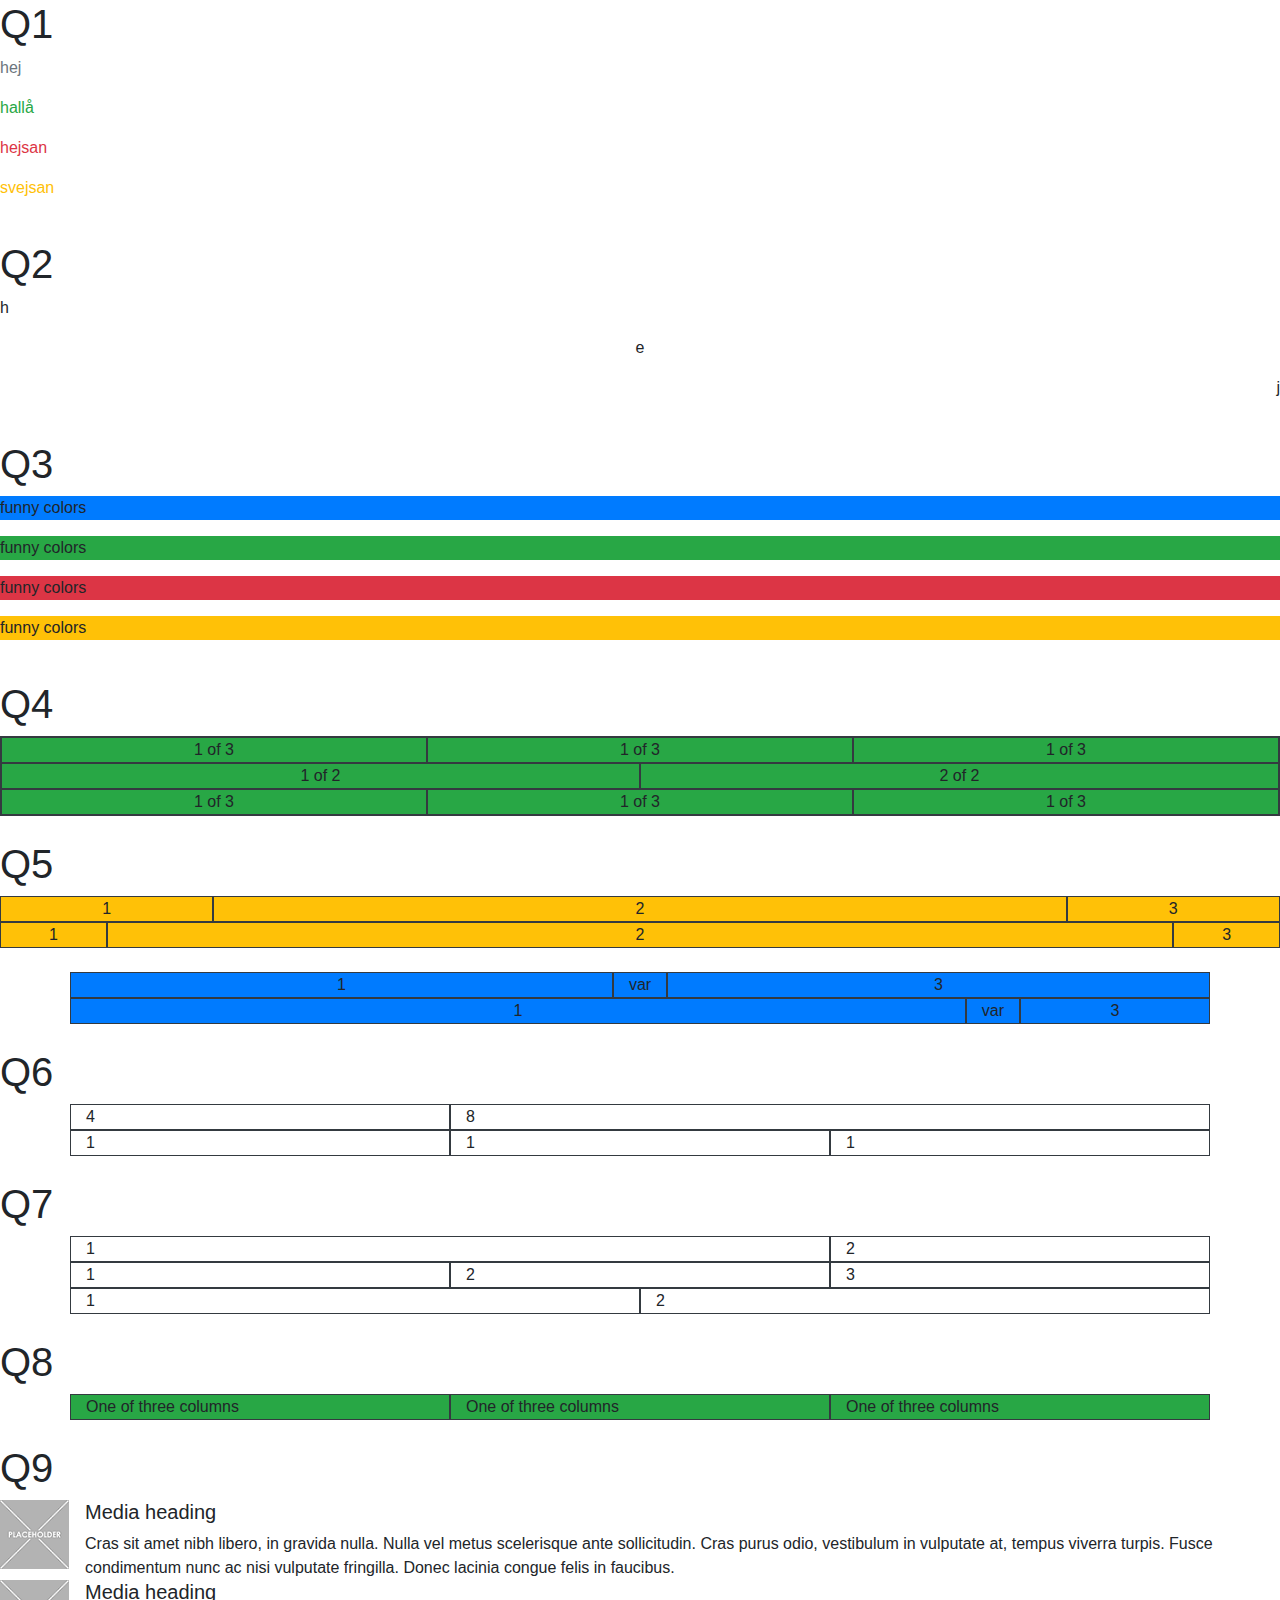
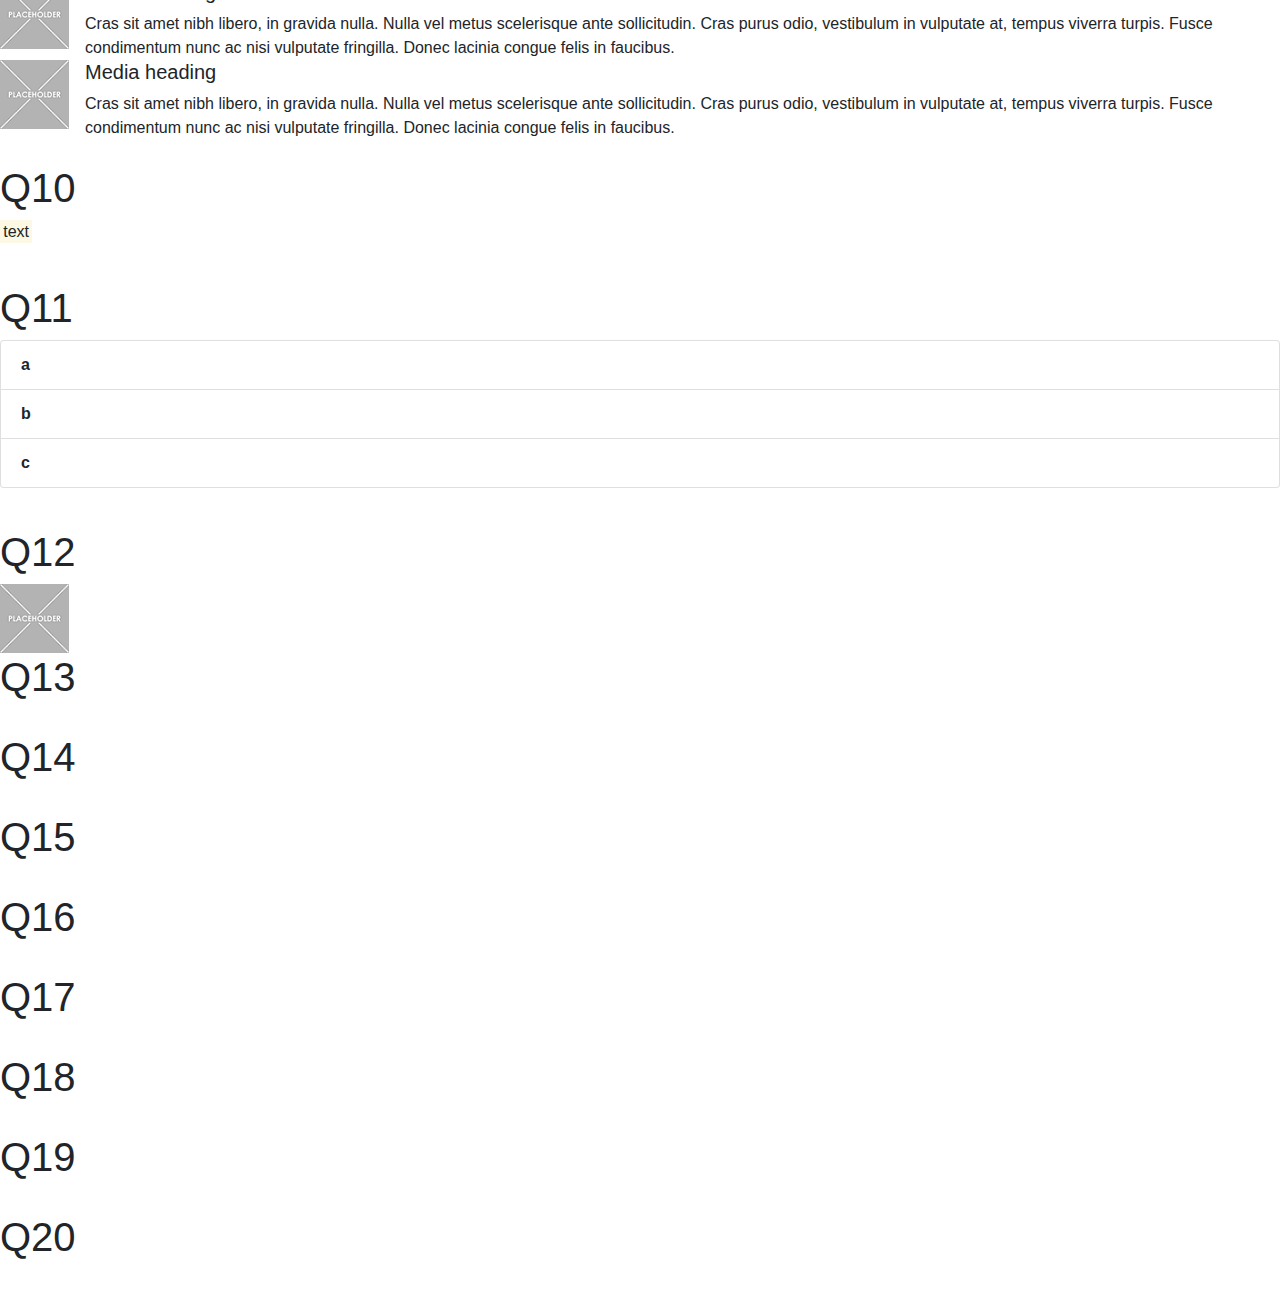
<file: Webbutveckling 2/bootstrapUppgifter/index.html>
<!DOCTYPE html>
<html lang="en">
<head>
    <meta charset="UTF-8">
    <meta http-equiv="X-UA-Compatible" content="IE=edge">
    <meta name="viewport" content="width=device-width, initial-scale=1.0">
    <link rel="stylesheet" href="css/bootstrap.min.css">
    <script src="js/bootstrap.min.js"></script>
    <title>Document</title>
</head>
<body>
    <h1>Q1</h1>
        <p class="text-muted">hej</p>
        <p class="text-success">hallå</p>
        <p class="text-danger">hejsan</p>
        <p class="text-warning">svejsan</p>
    </br>
    <h1>Q2</h1>
        <p class="text-left">h</p>
        <p class="text-center">e</p>
        <p class="text-right">j</p>
    </br>
    <h1>Q3</h1>
    <p class="bg-primary">funny colors</p>
    <p class="bg-success">funny colors</p>
    <p class="bg-danger">funny colors</p>
    <p class="bg-warning">funny colors</p>
    </br>
    <h1>Q4</h1>
    <div class="container-fluid bg-success border border-dark text-center">
        <div class="row">
            <div class="col border border-dark">
            1 of 3
            </div>
            <div class="col border border-dark">
            1 of 3
            </div>
            <div class="col border border-dark">
            1 of 3
            </div>
        </div>
        <div class="row">
            <div class="col border border-dark">1 of 2</div>
            <div class="col border border-dark">2 of 2</div>
        </div>      
        <div class="row">
            <div class="col border border-dark">1 of 3</div>
            <div class="col border border-dark">1 of 3</div>
            <div class="col border border-dark">1 of 3</div>
        </div>
    </div>
    </br>
    <h1>Q5</h1>
    <div class="container-fluid bg-warning text-center">
        <div class="row">
            <div class="col-2 border border-dark">1</div>
            <div class="col-8 border border-dark">2</div>
            <div class="col-2 border border-dark">3</div>
        </div>
        <div class="row">
            <div class="col-1 border border-dark">1</div>
            <div class="col-10 border border-dark">2</div>
            <div class="col-1 border border-dark">3</div>
        </div>
    </div>
    <br>
    <div class="container bg-primary text-center">
        <div class="row">
            <div class="col border border-dark">1</div>
            <div class="col-auto border border-dark">var</div>
            <div class="col border border-dark">3</div>
        </div>
        <div class="row">
            <div class="col border border-dark">1</div>
            <div class="col-auto border border-dark">var</div>
            <div class="col-lg-2 border border-dark">3</div>
        </div>
    </div>

    </br>
    <h1>Q6</h1>
        <div class="container">
            <div class="row">
                <div class="col-sm-4 border border-dark">4</div>
                <div class="col-sm-8 border border-dark">8</div>
            </div>
            <div class="row">
                <div class="col-sm border border-dark">1</div>
                <div class="col-sm border border-dark">1</div>
                <div class="col-sm border border-dark">1</div>
            </div>
        </div>

    </br>
    <h1>Q7</h1>
    <div class="container">
        <div class="row">
            <div class="col-md-8 border border-dark">1</div>
            <div class="col-md-4 border border-dark">2</div>
        </div>
        <div class="row">
            <div class="col-md-4 border border-dark">1</div>
            <div class="col-md-4 border border-dark">2</div>
            <div class="col-md-4 border border-dark">3</div>
        </div>
        <div class="row">
            <div class="col-md-6 border border-dark">1</div>
            <div class="col-md-6 border border-dark">2</div>
        </div>
    </div>
    </br>
    <h1>Q8</h1>
    <div class="container bg-success">
        <div class="row">
          <div class="col justify-content-start border border-dark">
            One of three columns
          </div>
          <div class="col justify-content-center border border-dark">
            One of three columns
          </div>
          <div class="col justify-content-end border border-dark">
            One of three columns
          </div>
        </div>
      </div>

    </br>
    <h1>Q9</h1>
    <div class="media">
        <img class="d-flex mr-3" src="img/placeholder.png" alt="Generic placeholder image">
        <div class="media-body">
            <h5 class="mt-0">Media heading</h5>
            Cras sit amet nibh libero, in gravida nulla. Nulla vel metus scelerisque ante sollicitudin. Cras purus odio, vestibulum in vulputate at, tempus viverra turpis. Fusce condimentum nunc ac nisi vulputate fringilla. Donec lacinia congue felis in faucibus.
        </div>
    </div>
    <div class="media">
        <img class="d-flex mr-3" src="img/placeholder.png" alt="Generic placeholder image">
        <div class="media-body">
            <h5 class="mt-0">Media heading</h5>
            Cras sit amet nibh libero, in gravida nulla. Nulla vel metus scelerisque ante sollicitudin. Cras purus odio, vestibulum in vulputate at, tempus viverra turpis. Fusce condimentum nunc ac nisi vulputate fringilla. Donec lacinia congue felis in faucibus.
        </div>
    </div>
    <div class="media">
        <img class="d-flex mr-3" src="img/placeholder.png" alt="Generic placeholder image">
        <div class="media-body">
            <h5 class="mt-0">Media heading</h5>
            Cras sit amet nibh libero, in gravida nulla. Nulla vel metus scelerisque ante sollicitudin. Cras purus odio, vestibulum in vulputate at, tempus viverra turpis. Fusce condimentum nunc ac nisi vulputate fringilla. Donec lacinia congue felis in faucibus.
        </div>
    </div>

    </br>
    <h1>Q10</h1>
    <div>
        <p><span class="mark">text</span></p>
    </div>

    </br>
    <h1>Q11</h1>
    <dl class="listgroup">
        <dt class="list-group-item">a</dt>
        <dt class="list-group-item">b</dt>
        <dt class="list-group-item">c</dt>
    </dl>

    </br>
    <h1>Q12</h1>
    <img src="img/placeholder.png" class="img-fluid" alt="Responsive image">

    </br>
    <h1>Q13</h1>
    
    </br>
    <h1>Q14</h1>
    
    </br>
    <h1>Q15</h1>
    
    </br>
    <h1>Q16</h1>
    
    </br>
    <h1>Q17</h1>
    
    </br>
    <h1>Q18</h1>
    
    </br>
    <h1>Q19</h1>
    
    </br>
    <h1>Q20</h1>
    
    </br>
</body>
</html>
</file>
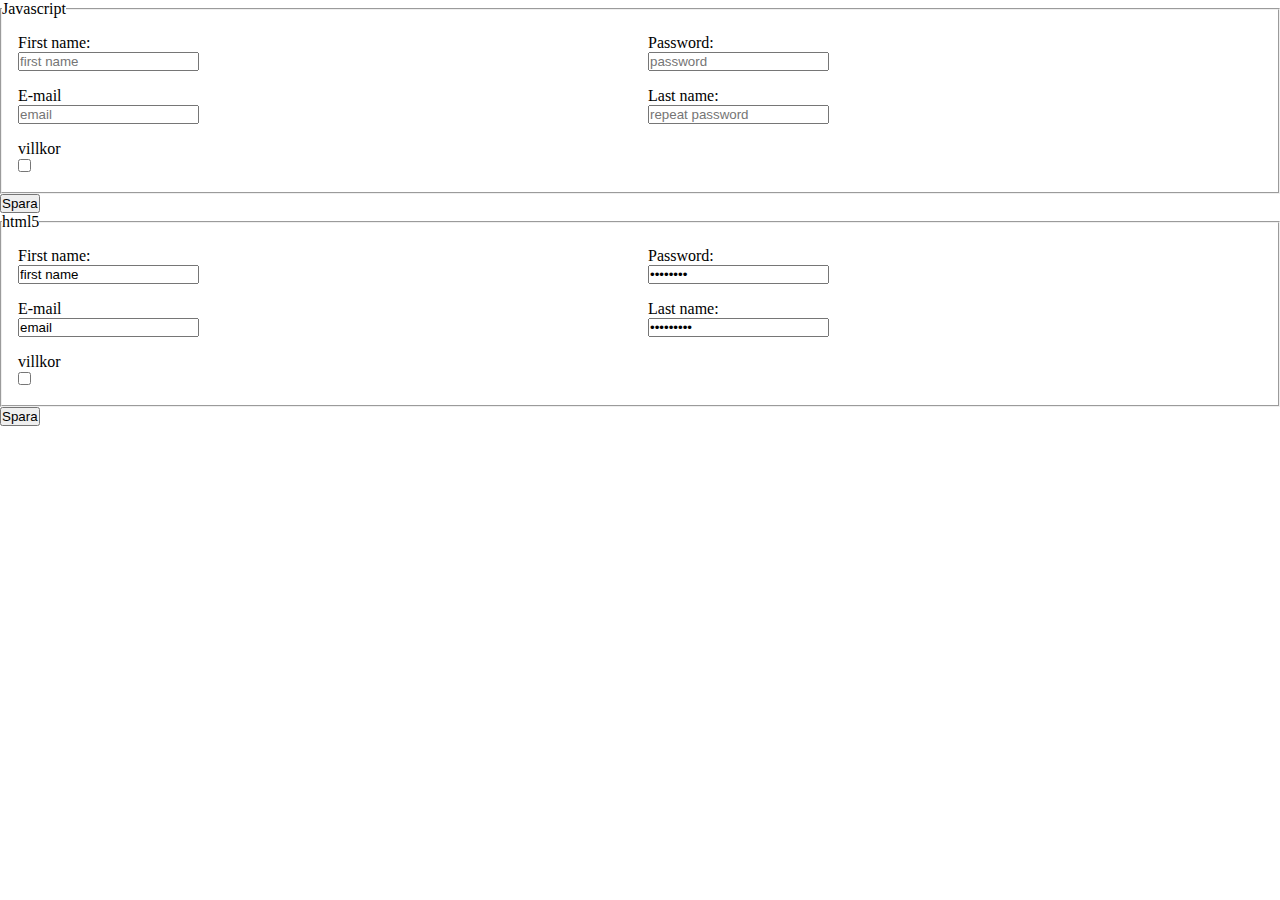
<file: Webbutveckling 2/Form/index.html>
<!DOCTYPE html>
<html lang="en">
<head>
    <meta charset="UTF-8">
    <meta http-equiv="X-UA-Compatible" content="IE=edge">
    <meta name="viewport" content="width=device-width, initial-scale=1.0">
    <link rel="stylesheet" href="stylesheet.css">
    <title>Form</title>
</head>
<body>
    <form onsubmit="return false">
        <fieldset id="java">
            <legend>Javascript</legend>

            <div class="personal-container">
                <div>
                    <label for="fname">First name:</label><br>
                    <input type="text" id="fname" placeholder="first name">
                </div>
                <div>
                    <label for="password">Password:</label><br>
                    <input type="password" id="password" placeholder="password">
                </div>
                <div>
                    <label for="email">E-mail</label><br>
                    <input type="text" id="email" placeholder="email" >
                </div>
                <div>
                    <label for="password2">Last name:</label><br>
                    <input type="password" id="password2" placeholder="repeat password">
                </div>
                <div>
                    <p>villkor</p>
                    <input type="checkbox" id="checkbox">   
                </div>
                <div class="info">

                </div>
            </div>

        </fieldset>
        <button>Spara</button>
    </form>
    <form onsubmit="return false" id="html5">
        <fieldset id="html">
            <legend>html5</legend>

            <div class="personal-container">
                <div>
                    <label for="Hfname">First name:</label><br>
                    <input type="text" id="Hfname" name="Hfname" value="first name">
                </div>
                <div>
                    <label for="Hpassword">Password:</label><br>
                    <input type="password" id="Hpassword" name="Hpassword" value="password">
                </div>
                <div>
                    <label for="Hemail">E-mail</label><br>
                    <input type="text" id="Hemail" name="Hemail" value="email">
                </div>
                <div>
                    <label for="Hpassword2">Last name:</label><br>
                    <input type="password" id="Hpassword2" name="Hpassword2" value="password2">
                </div>
                <div>
                    <p>villkor</p>
                    <input type="checkbox" name="Hcheckbox" id="Hcheckbox">   
                </div>
                <div class="Hinfo">
                    
                </div>
            </div>

        </fieldset>
        <button>Spara</button>
    </form>

    <script src="js.js"></script>
</body>
</html>
</file>
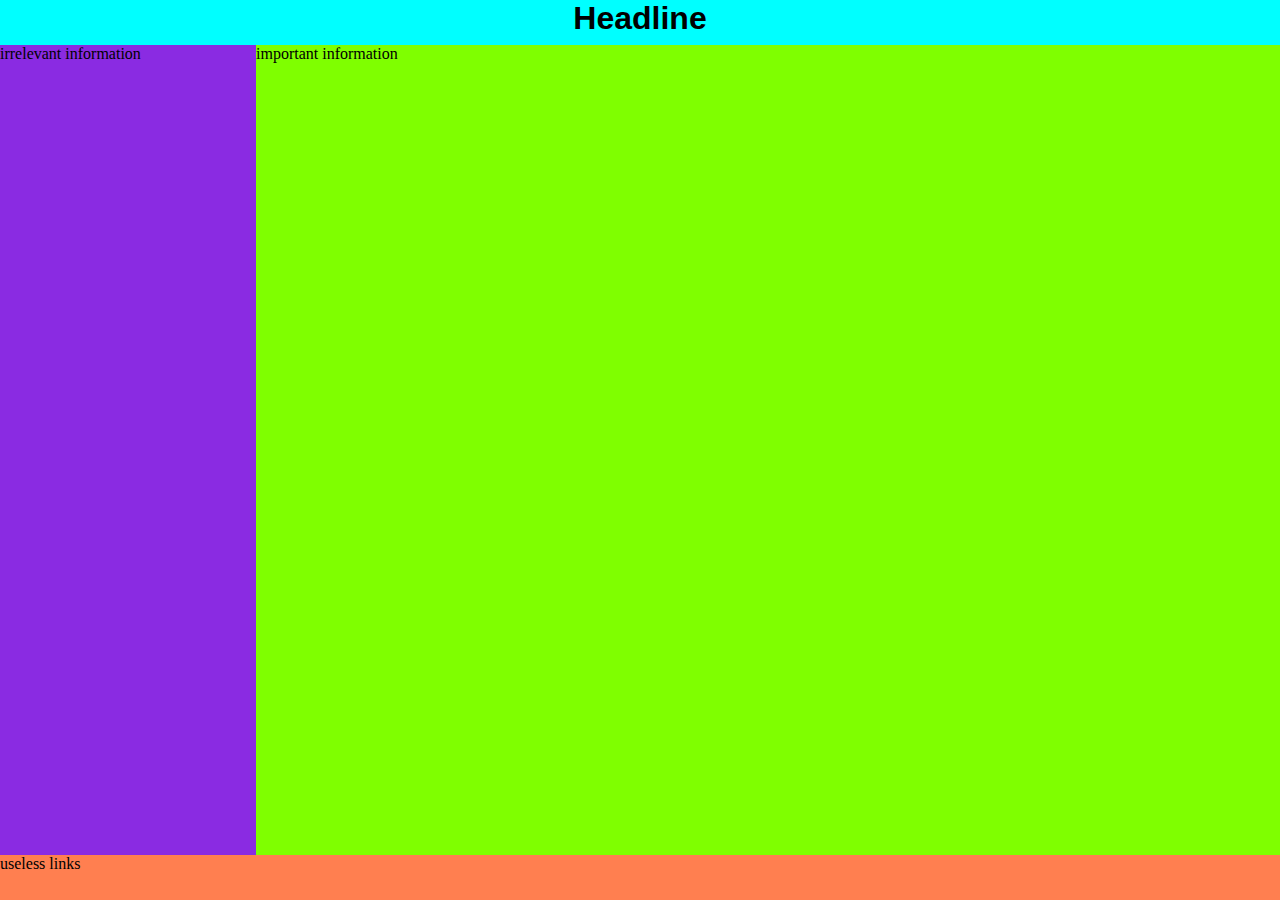
<file: Webbutveckling 2/html5Only/index.html>
<!DOCTYPE html>
<html lang="en">
<head>
    <meta charset="UTF-8">
    <meta http-equiv="X-UA-Compatible" content="IE=edge">
    <meta name="viewport" content="width=device-width, initial-scale=1.0">
    <link rel="stylesheet" href="html5.css">
    <title>Article</title>
</head>
<body>
    <header>
        <h1>Headline</h1>
    </header>
    <aside>
        <p>irrelevant information</p>
    </aside>
    <article>
        <p>important information</p>
    </article>
    <footer>
        <p>useless links</p>
    </footer>
</body>
</html>
</file>
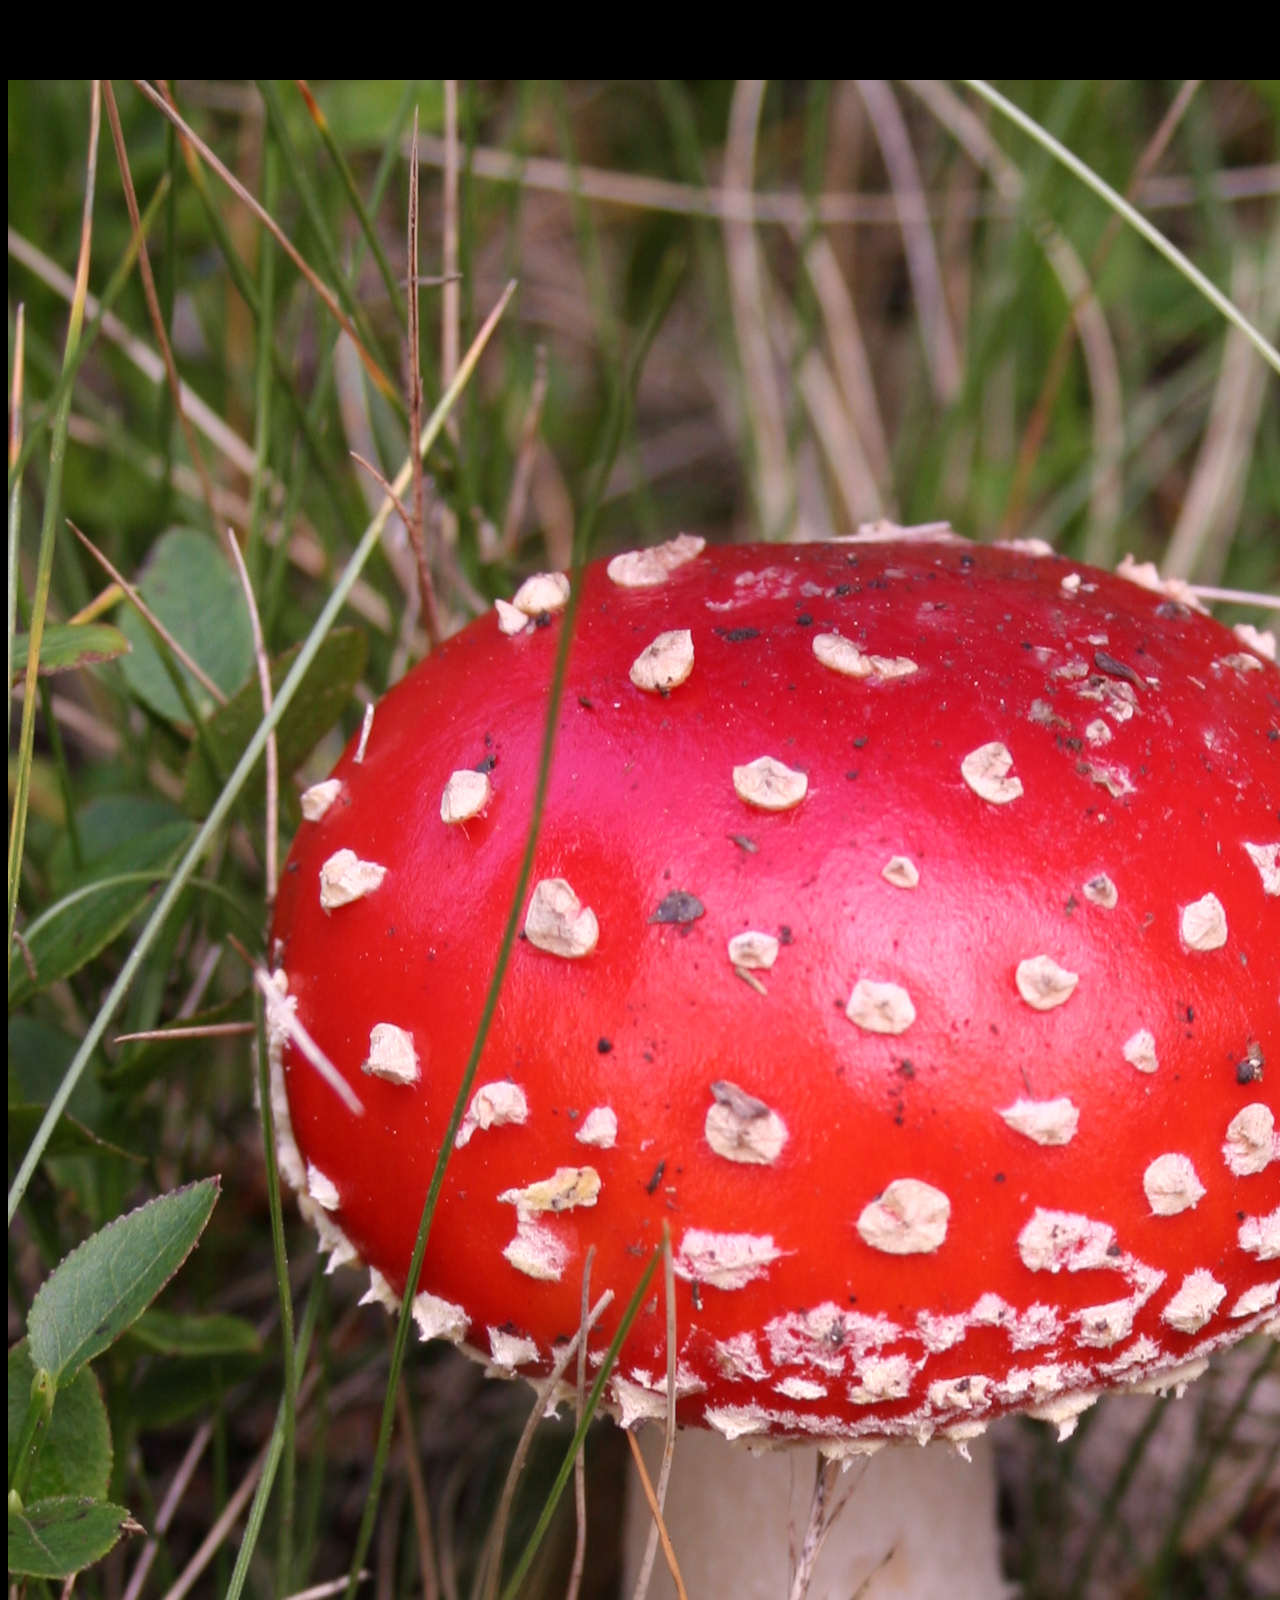
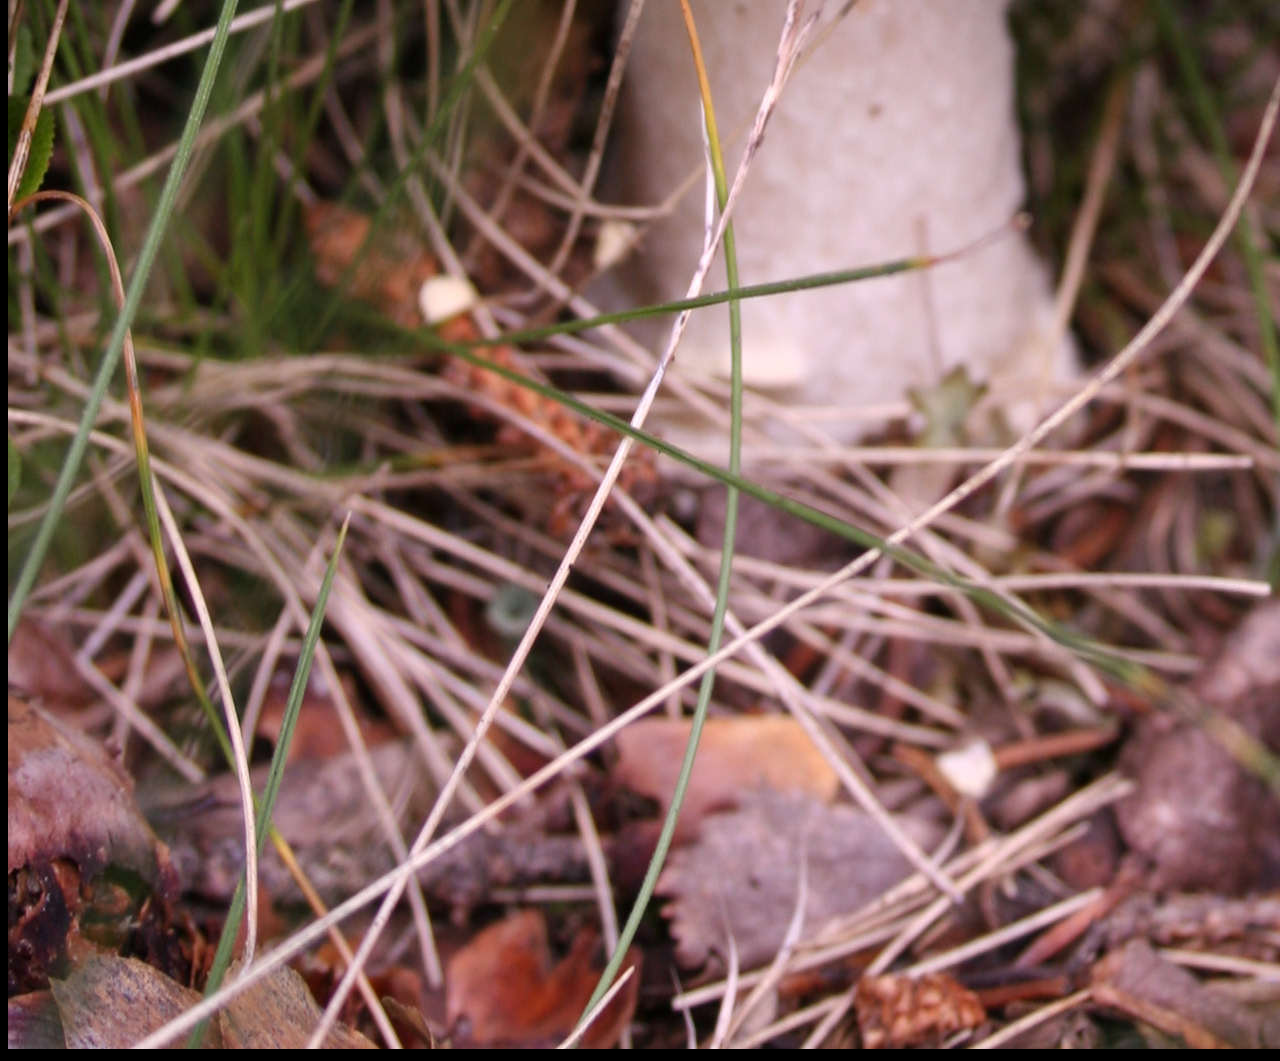
<file: Webbutveckling 2/jstest/index.html>
<!DOCTYPE html>
<html lang="en">
<head>
    <meta charset="UTF-8">
    <meta http-equiv="X-UA-Compatible" content="IE=edge">
    <meta name="viewport" content="width=device-width, initial-scale=1.0">
    <title>jstest</title>
</head>
<body>
    <h1 id="rubrik">rubrik</h1>
    <img id="bild" src="fungi.png" alt="fungi">
    <script src="js.js"></script>
</body>
</html>
</file>
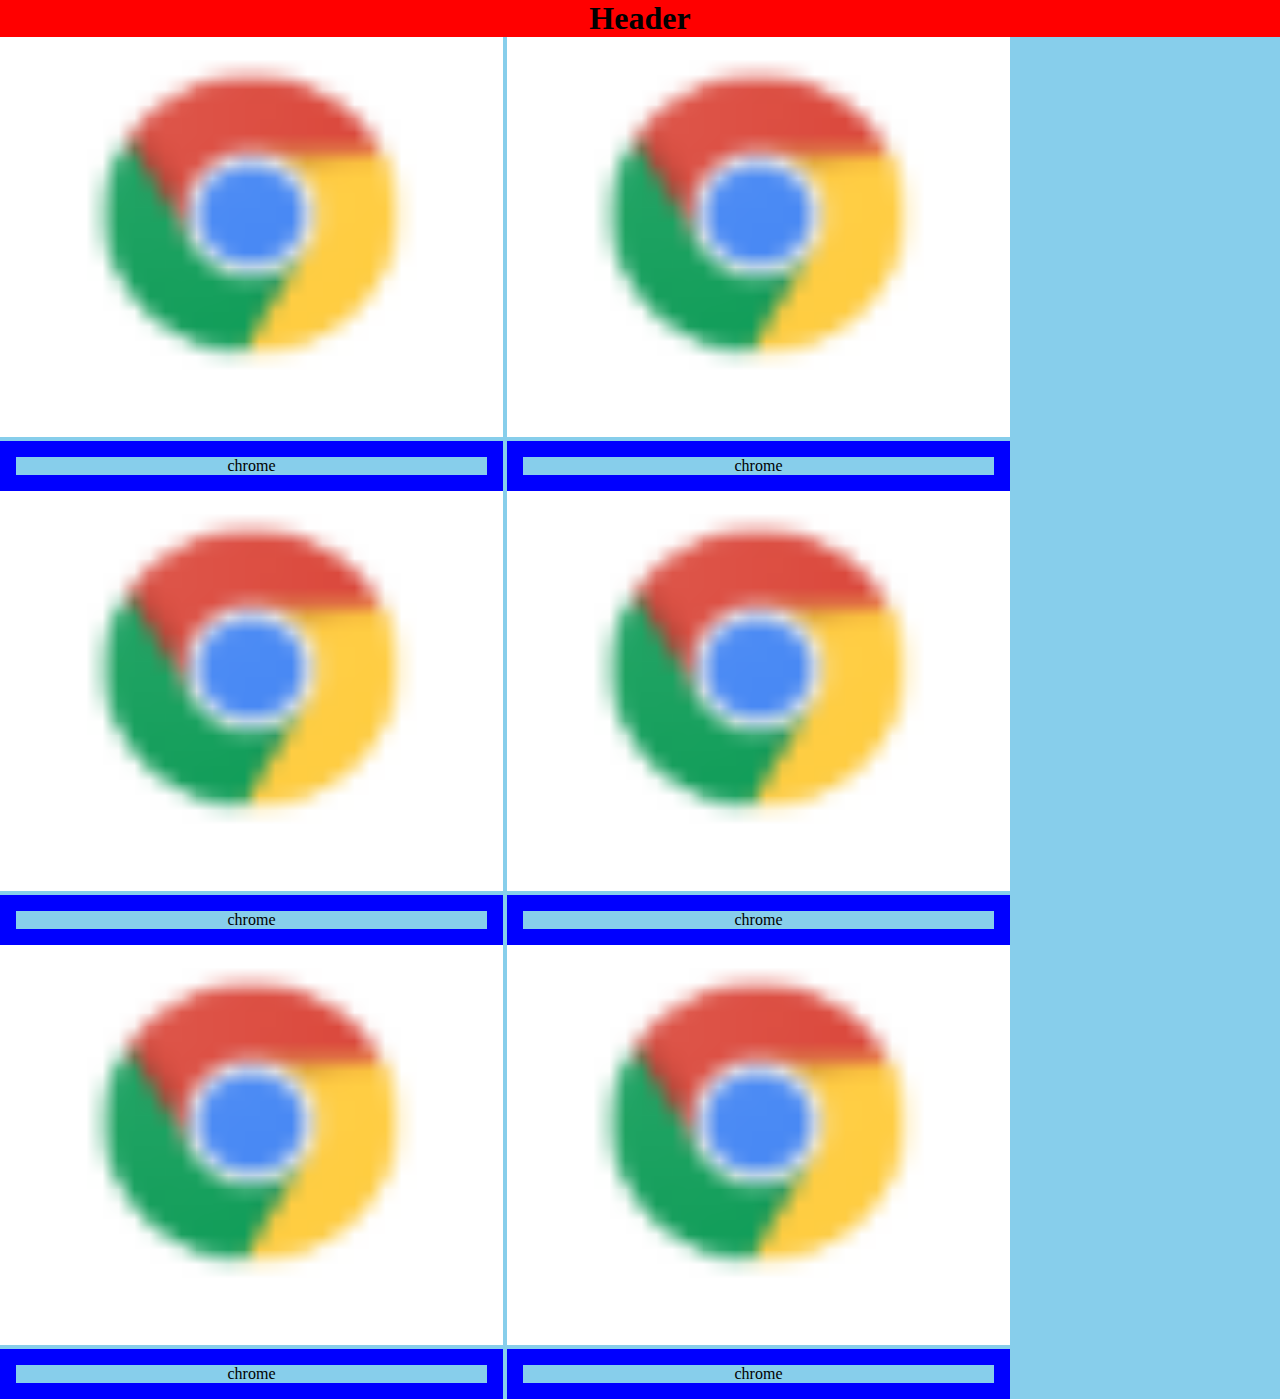
<file: Webbutveckling 2/newTags/index.html>
<!DOCTYPE html>
<html lang="en">
<head>
    <meta charset="UTF-8">
    <meta http-equiv="X-UA-Compatible" content="IE=edge">
    <meta name="viewport" content="width=device-width, initial-scale=1.0">
    <title>taggar livet</title>
    <link rel="stylesheet" href="css.css">
</head>
<body>
    <header><h1>Header</h1></header>
    <article>
        <figure>
            <img src="img/Skärmklipp.PNG" alt="chrome">
            <figcaption>chrome</figcaption>
        </figure>
        <figure>
            <img src="img/Skärmklipp.PNG" alt="chrome">
            <figcaption>chrome</figcaption>
        </figure>
        <figure>
            <img src="img/Skärmklipp.PNG" alt="chrome">
            <figcaption>chrome</figcaption>
        </figure>
        <figure>
            <img src="img/Skärmklipp.PNG" alt="chrome">
            <figcaption>chrome</figcaption>
        </figure>
        <figure>
            <img src="img/Skärmklipp.PNG" alt="chrome">
            <figcaption>chrome</figcaption>
        </figure>
        <figure>
            <img src="img/Skärmklipp.PNG" alt="chrome">
            <figcaption>chrome</figcaption>
        </figure>
    </article>
</body>
</html>
</file>
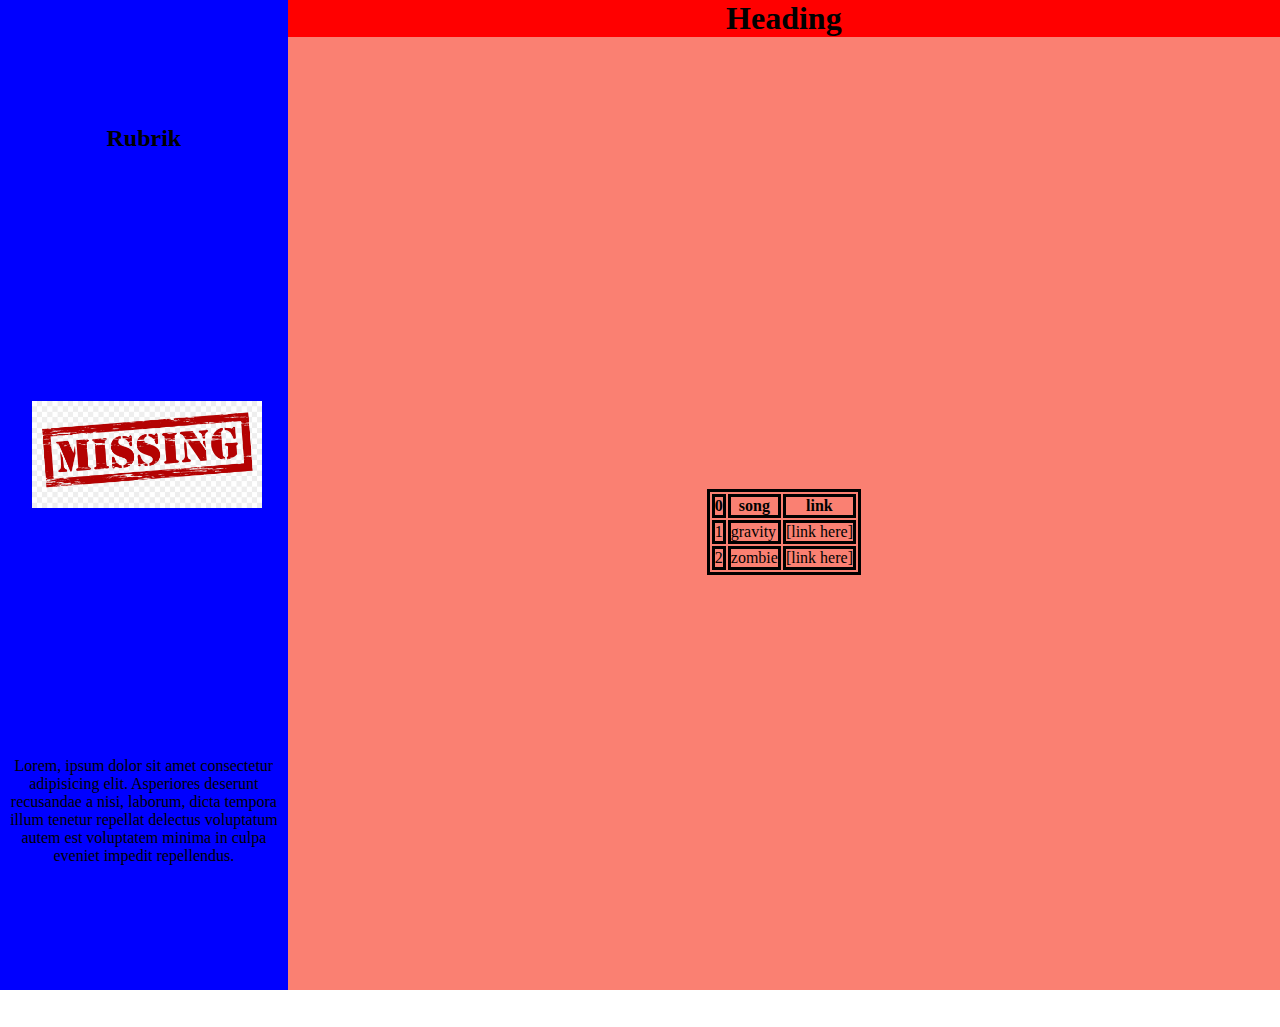
<file: Webbutveckling 2/positions/index.html>
<!DOCTYPE html>
<html lang="en">
<head>
    <meta charset="UTF-8">
    <meta http-equiv="X-UA-Compatible" content="IE=edge">
    <meta name="viewport" content="width=device-width, initial-scale=1.0">
    <title>positions</title>
    <link rel="stylesheet" href="positions.css">
</head>
<body>
    <div class="main">
        <div id="sidebar">
            <h2>Rubrik</h2>
            <figure>
                <img src="img/missing.jpg" alt="missing">
                <figcaption></figcaption>
            </figure>
            <p>Lorem, ipsum dolor sit amet consectetur adipisicing elit. Asperiores deserunt recusandae a nisi, laborum, dicta tempora illum tenetur repellat delectus voluptatum autem est voluptatem minima in culpa eveniet impedit repellendus.</p>
        </div>

        <div id="other">
            <header>
                <h1>Heading</h1>
            </header>

            <div id="bullshit">
                <table>
                    <tr><th>0</th><th>song</th><th>link</th></tr>
                    <tr><td>1</td><td>gravity</td><td>[link here]</td></tr>
                    <tr><td>2</td><td>zombie</td><td>[link here]</td></tr>
                </table>
            </div>
        </div>
    </div>
</body>
</html>
</file>
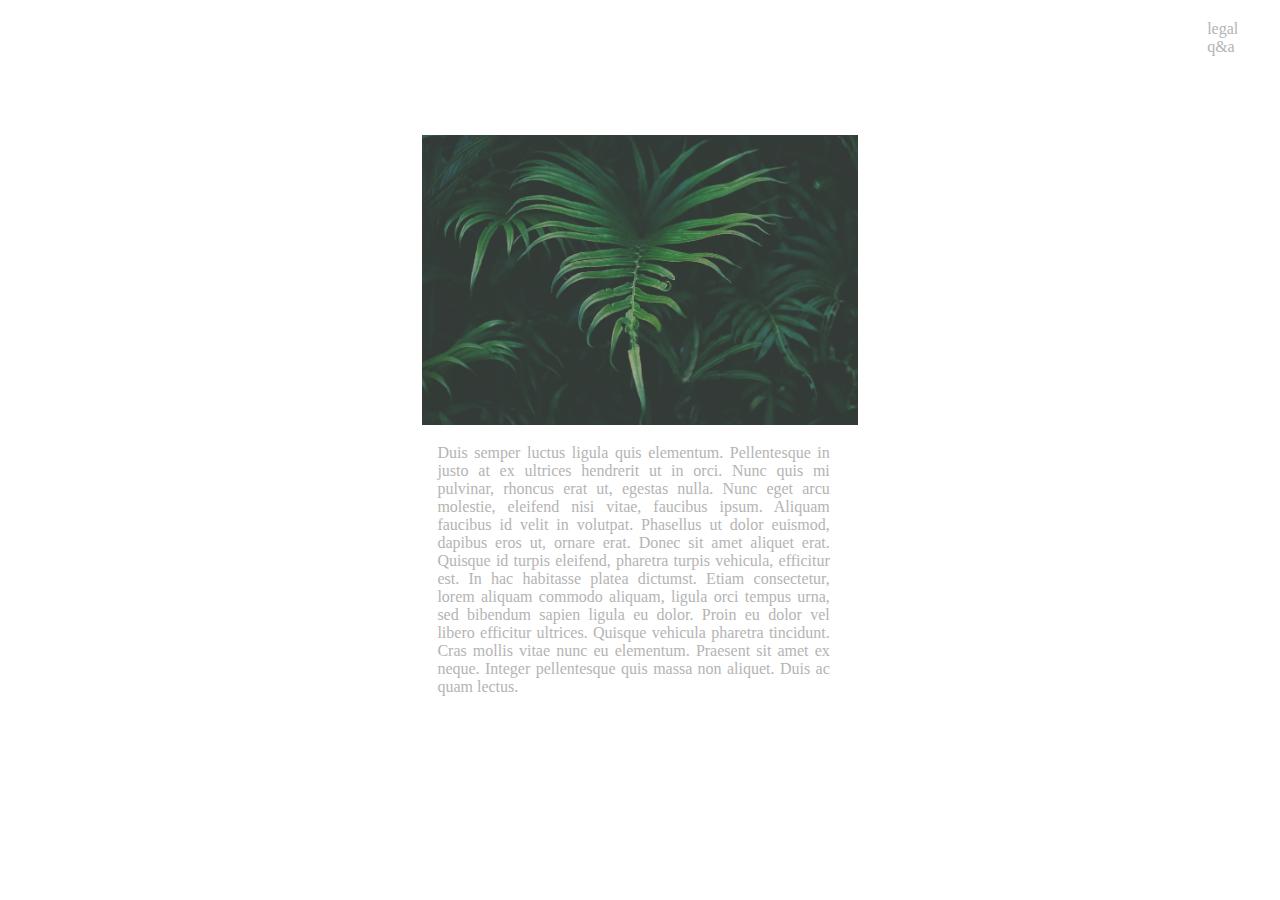
<file: Webbutveckling 2/Reklam/index.html>
<!DOCTYPE html>
    <html lang="en">
        <head>
            <title>plant</title>
            <meta charset="utf-8">
            <link rel="stylesheet" href="reklam.css">
        </head>
        <body id="body">
            <div id="left">
                    
            </div>
            <div id="middle">
                <img src="img/plant.jpg" alt="plant">
                <p>Duis semper luctus ligula quis elementum. Pellentesque in justo at ex ultrices hendrerit ut in orci. Nunc quis mi pulvinar, rhoncus erat ut, egestas nulla. Nunc eget arcu molestie, eleifend nisi vitae, faucibus ipsum. Aliquam faucibus id velit in volutpat. Phasellus ut dolor euismod, dapibus eros ut, ornare erat. Donec sit amet aliquet erat. Quisque id turpis eleifend, pharetra turpis vehicula, efficitur est. In hac habitasse platea dictumst. Etiam consectetur, lorem aliquam commodo aliquam, ligula orci tempus urna, sed bibendum sapien ligula eu dolor. Proin eu dolor vel libero efficitur ultrices. Quisque vehicula pharetra tincidunt. Cras mollis vitae nunc eu elementum. Praesent sit amet ex neque. Integer pellentesque quis massa non aliquet. Duis ac quam lectus.</p>
            </div>
            <div id="right">
                <div id="menu">
                    <a href="legal.html">legal</a>
                    <a href="q&a.html">q&a</a>
                </div>
            </div>
            <script src="reklam.js"></script>
        </body>
    </html>
</file>
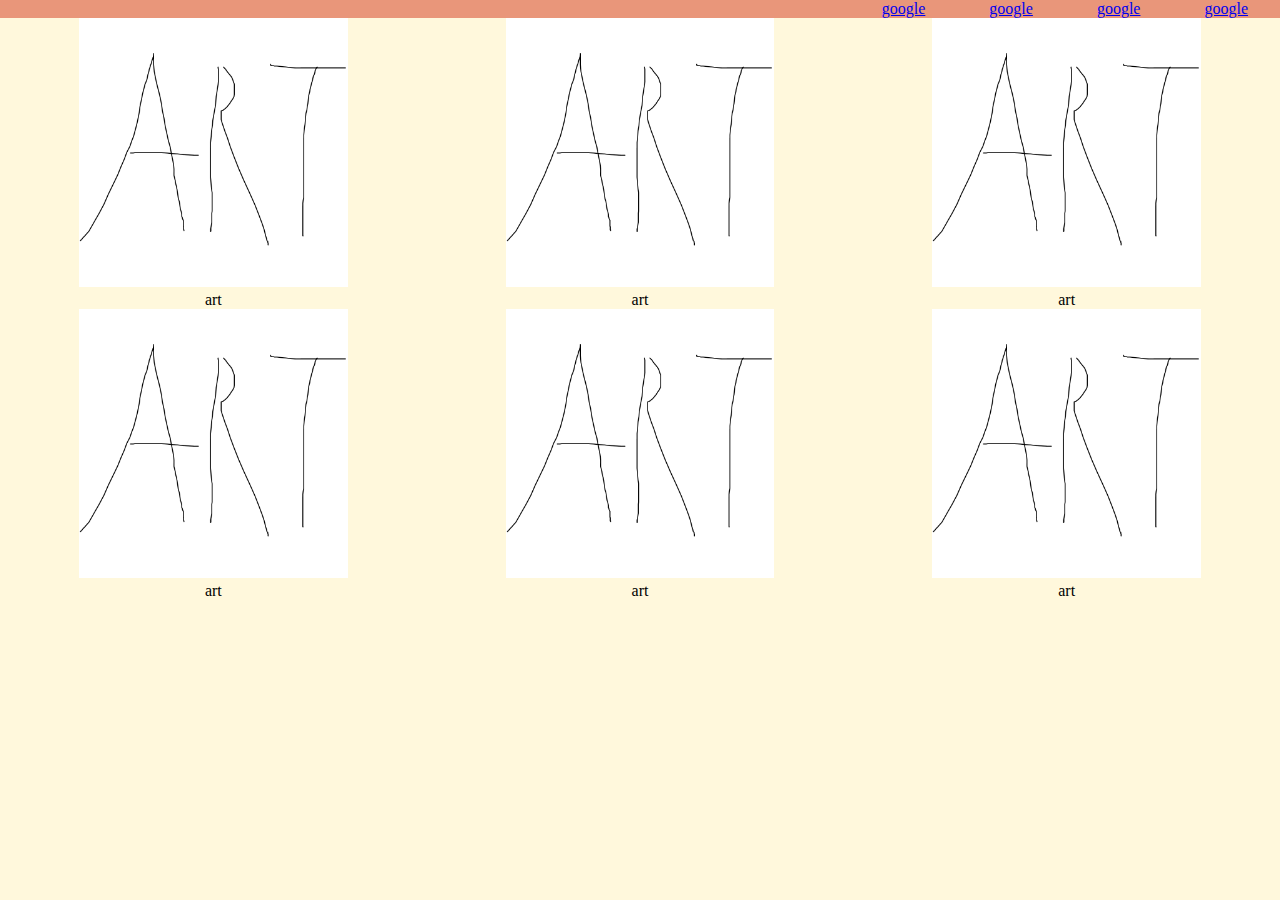
<file: Webbutveckling 2/FlexBox/FlexBox.html>
<!DOCTYPE html>
<html lang="en">
<head>
    <meta charset="UTF-8">
    <meta http-equiv="X-UA-Compatible" content="IE=edge">
    <meta name="viewport" content="width=device-width, initial-scale=1.0">
    <link rel="stylesheet" href="FlexBox.css">
    <title>Document</title>
</head>
<body>
    <header>
        <a href="google.com">google</a>
        <a href="google.com">google</a>
        <a href="google.com">google</a>
        <a href="google.com">google</a>
    </header>

    <article>
        <figure><img src="img/art.png" alt="art"><figcaption>art</figcaption> </figure>
        <figure><img src="img/art.png" alt="art"><figcaption>art</figcaption> </figure>
        <figure><img src="img/art.png" alt="art"><figcaption>art</figcaption> </figure>
        <figure><img src="img/art.png" alt="art"><figcaption>art</figcaption> </figure>
        <figure><img src="img/art.png" alt="art"><figcaption>art</figcaption> </figure>
        <figure><img src="img/art.png" alt="art"><figcaption>art</figcaption> </figure>
    </article>
</body>
</html>
</file>
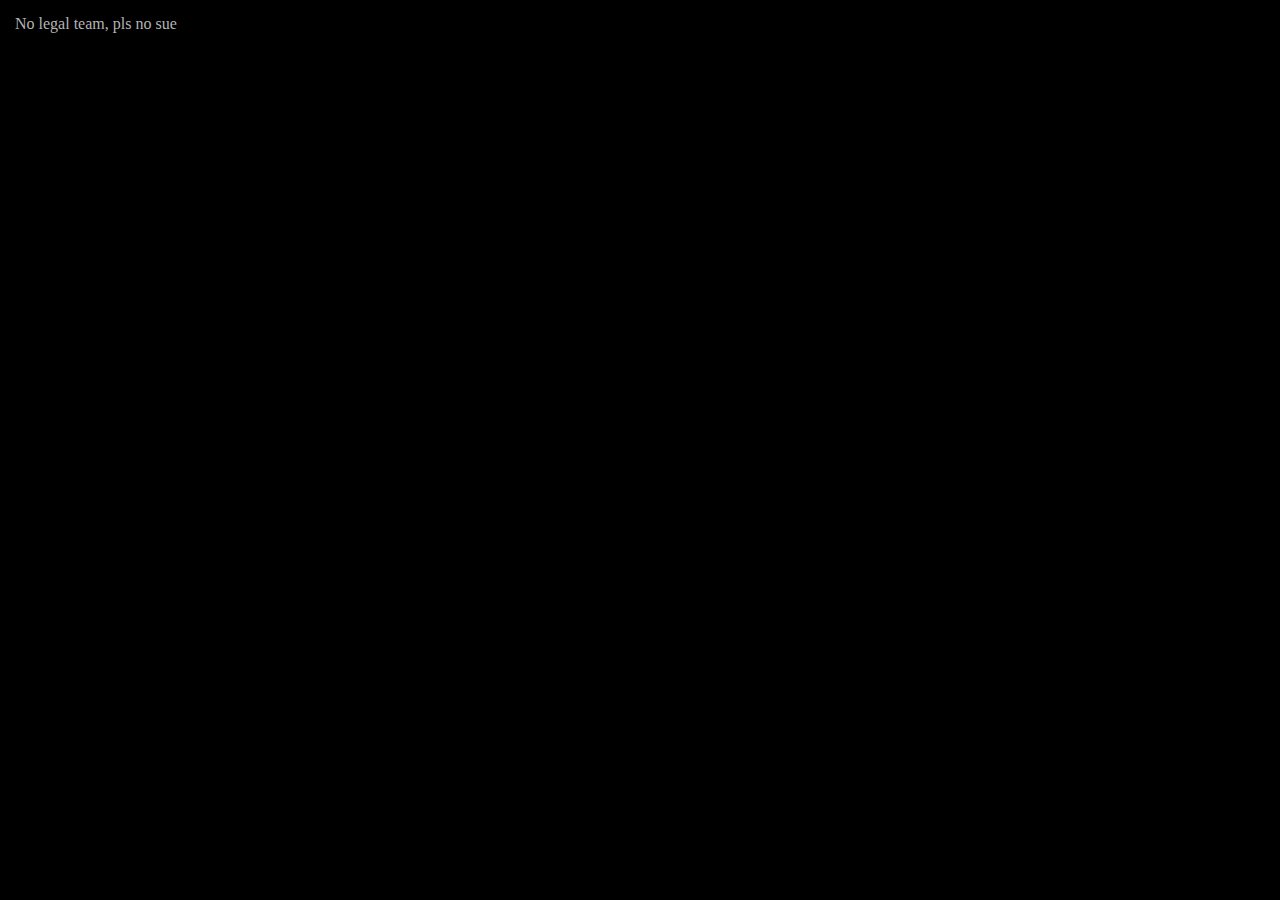
<file: Webbutveckling 2/Reklam/legal.html>
<!DOCTYPE html>
    <html>
        <head>
            <title>legal</title>
            <meta charset="utf-8">
            <link rel="stylesheet" href="reklam.css">
        </head>
        <body>
            <p>No legal team, pls no sue</p>
        </body>
    </html>
</file>
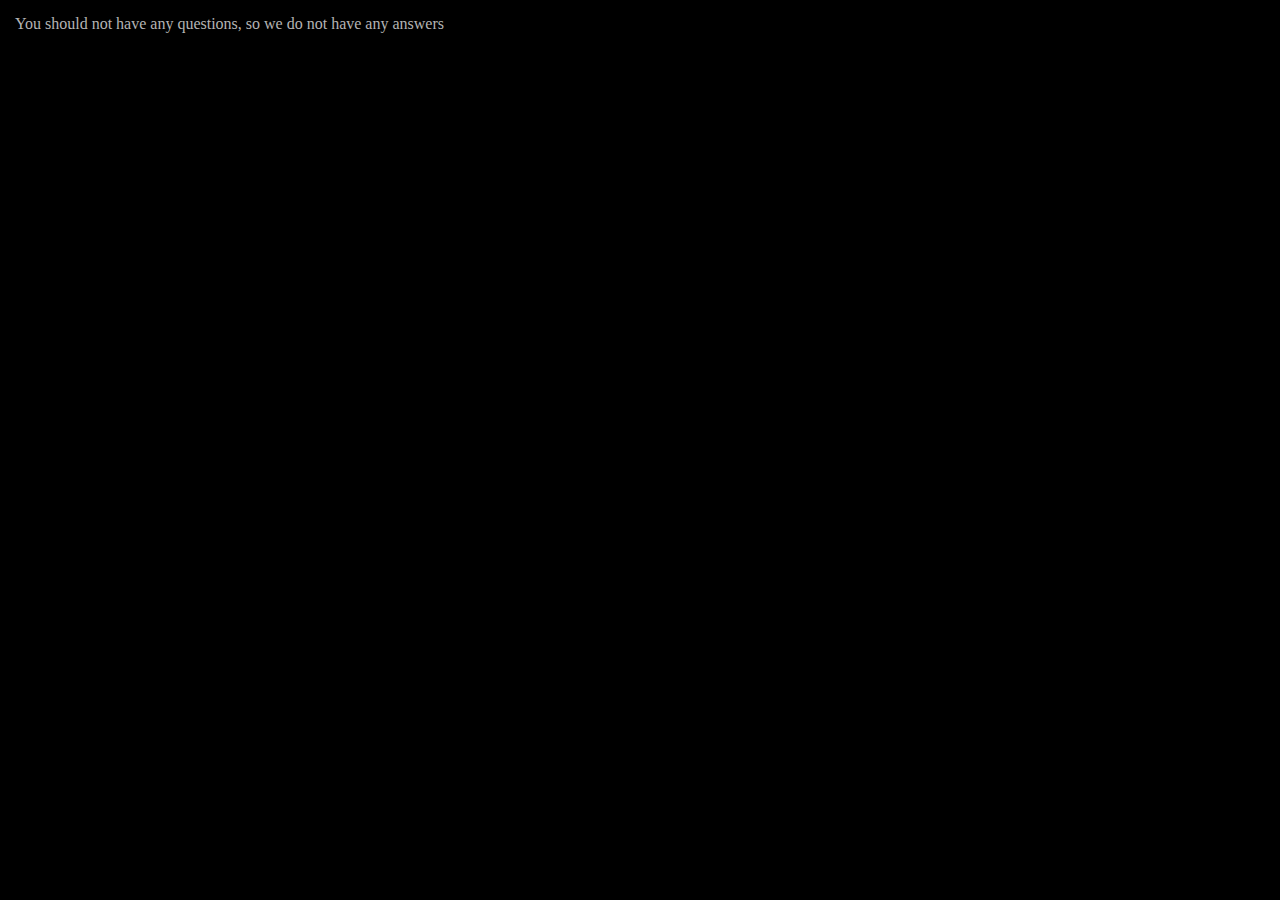
<file: Webbutveckling 2/Reklam/q&a.html>
<!DOCTYPE html>
    <html>
        <head>
            <title>q&a</title>
            <meta charset="utf-8">
            <link rel="stylesheet" href="reklam.css">
        </head>
        <body>
            <p>You should not have any questions, so we do not have any answers</p>
        </body>
    </html>
</file>
<file: Webbutveckling 2/Form/stylesheet.css>
*{
    margin: 0;
    padding: 0;
}

.personal-container{
    display: grid;
    grid-template-columns: repeat(2, 50%);
    grid-template-rows: repeat(3, (100/3)%);
    margin: 0.5em;
}

.personal-container > div{
    margin: 0.5em;
}

input[type=text]:focus{
    width: 100%;
    max-width: 300px;
    background-color: lightcyan;
}

.fel{
    color: red;
}
</file>
<file: Webbutveckling 2/html5Only/html5.css>
*{
    margin: 0;
    padding: 0;
}

body{
    height: 100vh;
    width: 100vw;
}

header{
    background-color: aqua;
    height: 5%;
}

h1{
    font-family: sans-serif;
    display: flex;
    justify-content: center;
}

aside{
    flex-direction: column;
    background-color: blueviolet;
    height: 90%;
    width: 20%;
    display: block;
    float: left;
}

article{
    background-color: chartreuse;
    width: 80%;
    height: 90%;
    display: block;
    float: left;
}

footer{
    background-color: coral;
    height: 5%;
    width: 100%;
    display: block;
    float: left;
}
</file>
<file: Webbutveckling 2/newTags/css.css>
*{
    margin: 0;
    padding: 0;
}

@font-face{
    font-family: "pen";
    src: url(fonts/drawpen/Drawpen.ttf);
}

h1{
    text-align: center;
}

header{
    display: inline-block;
    width: 100%;
    background-color: red;
}

article{
    width: 100%;
    height: 100%;
    background-color: skyblue;
}

figure{
    display: inline-block;
    justify-content: space-evenly;
}
img{
    width: 503px;
    height: 400px;
}
figcaption{
    text-align: center;
    border-style: dashed;
    border: solid, 1em  , blue;
}
</file>
<file: Webbutveckling 2/positions/positions.css>
*{
    margin: 0;
    padding: 0;
    
}

.main{
    display: flex;
    flex-direction:row;
}
#sidebar{
    width:29%;
    height: 110vh;
    background-color: blue;
    display: flex;
    flex-direction: column;
    justify-content: space-around;
}

#other{
    width:100%;
    background-color: salmon;
    
}

img{
    width: 80%;
    height: 100%;
    margin-left: 2em;
    margin-right: 2em;
}

h2{
    text-align: center;
}

h1{
    text-align: center;
}

header{
    width:100%;
    background-color: red;
    display: inline-block;
    
    position: sticky;
    top: 0;
}

p{
    text-align: center;
}

table, td, th{
    border: black;
    border-style: solid;
}


#bullshit{
    display: flex;
    flex-direction: row;
    justify-content:center;
    align-items: center;
    height: 100%;
}
</file>
<file: Webbutveckling 2/Reklam/reklam.css>
*{
    margin: 0;
    padding: 0;
}

#left{
    width: 33%;
    height: 100vh;
    display: inline;
    float: left;
    
}

#middle{
    width: 33%;
    height: 100vh;
    /*background-color: green;*/
    display: inline;
    float : left;
}

#right{
    width: 33%;
    height: 100vh;
    display: inline;
    float: left;
}

#menu{
    height: 50px;
    width: 50px;
    margin-top: 20px;
    margin-right: 10px;
    /*background-color: greenyellow;*/
    float: right;
}

img{
    margin-top: 15vh;
    width: 34vw;
    opacity: 80%;
}

p{
    color: rgb(180, 180, 180);
    text-align: justify;
    margin: 15px;
    
}

a{
    color: rgb(180, 180, 180);
    text-decoration-line: none;
    
}

body{
    background-color: black;
    transition: background-color 60s ease-in-out;
}
</file>
<file: Webbutveckling 2/FlexBox/FlexBox.css>
*{
    margin: 0em;
    padding: 0em;
}

body{
    background-color: cornsilk;
}

header{
    background-color: darksalmon;
    display: flex;
    justify-content: flex-end;
    
}

a{
margin-left: 2em;
margin-right: 2em;
}

article{
    display: flex;
    flex-wrap: wrap;
    justify-content: space-around;
    /* background-color: yellow; */
    height: 100%;
}

img{
    width: 70%;
    height: 70%;
}

figure{
    /* background-color: blue; */
    width: 30%;
    height: 30%;
    text-align: center;
}
</file>
